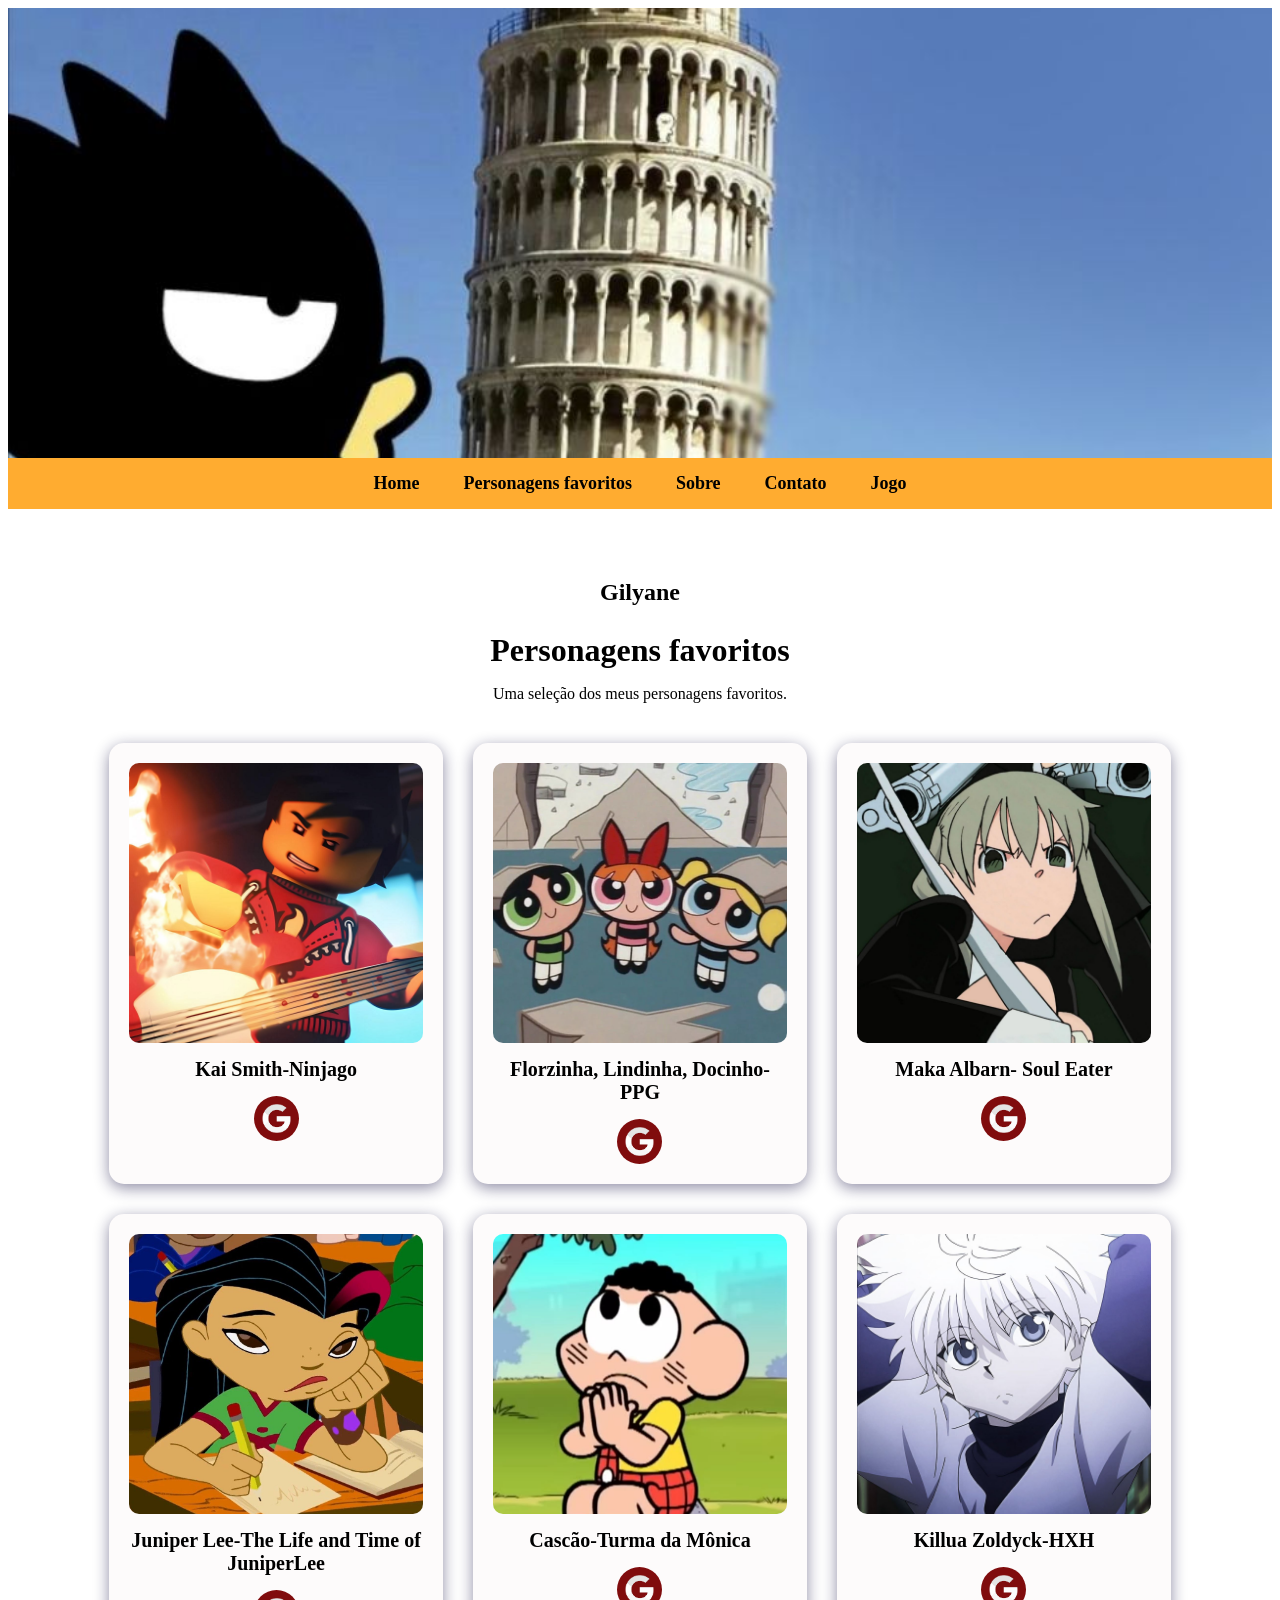
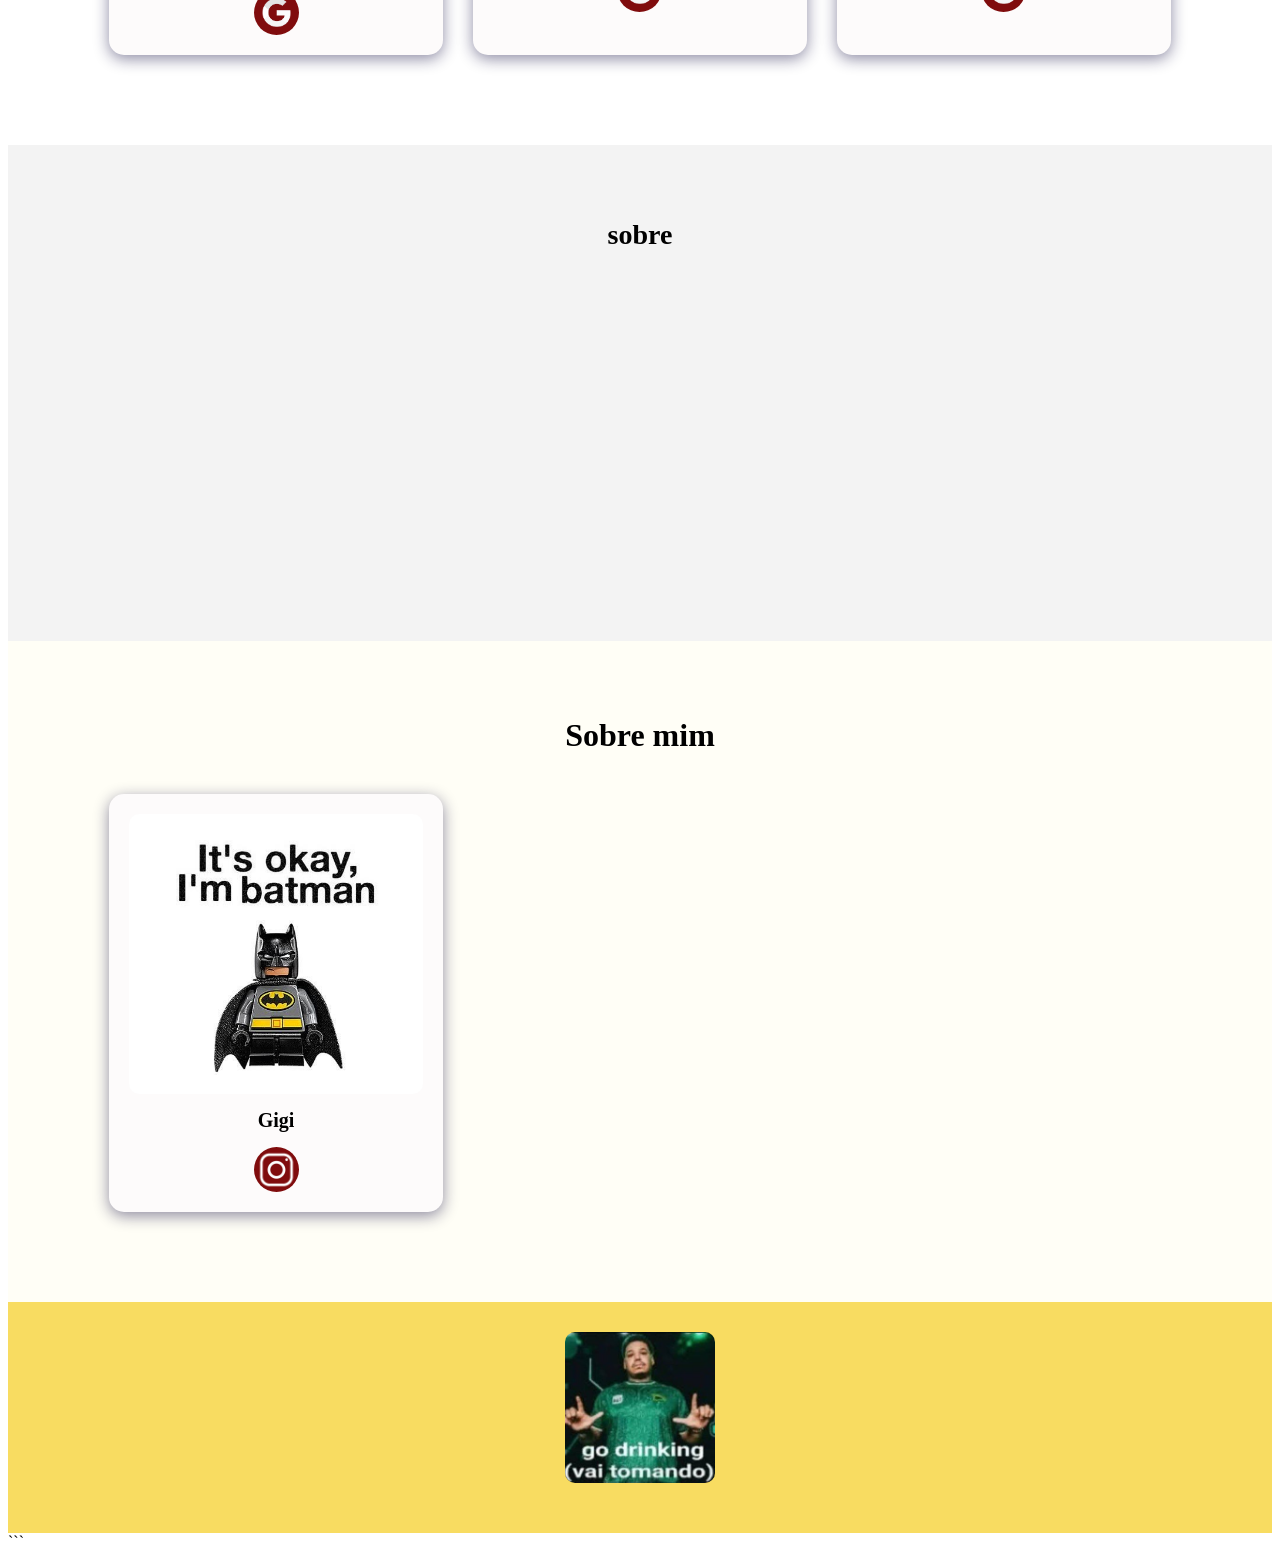
<file: index.html>
<html lang="pt-br">
<head>
<meta charset="UTF-8">

<meta name="viewport" content="width=device-width, initial-scale=1.0">

<title>Pagina Pessoal</title>
<link rel="stylesheet" href="style.css">
</head>

<body>

<!-- CABEÇALHO -->
<header class="cabecalho-itens">

    <div class="sociais">
      
    </div>

</header>

<!-- BANNER -->
<section class="banner1" id="inicio">

    <img class="escola-image" src="batzu.jpg" alt="Banner da Escola">

</section>


<!-- MENU DE NAVEGAÇÃO -->
<nav class="menu-navegacao">
    <ul>
        <li><a href="index.html">Home</a></li>
        <li><a href="personagens.html">Personagens favoritos</a></li>
        <li><a href="sobre.html">Sobre</a></li>
        <li><a href="contato.html">Contato</a></li>
         <li><a href="jogo.html">Jogo</a></li>
    </ul>
</nav>



<!-- PERSONAGEM -->
<section class="estudante" id="personagens">
    <h1 class="titulo_site">Gilyane</h1>

    <h1 class="estudante_titulo">Personagens favoritos</h1>

    <p>Uma seleção dos meus personagens favoritos.</p>

    <div class="estudantes_todos">

        <!-- PERSONAGEM-->
        <div class="estudante-div">

            <img class="estudante-imagem" src="kai.jpg"
            alt="Kai Smith-Ninjago">

            <h3 class="estudante-nome">Kai Smith-Ninjago</h3>

            <a href="https://share.google/A4FbrHWIhEy4CmUdc">
                <img class="estudante-icone" src="google.jpg"
                alt="Link para o filme">
            </a>

        </div>


        <!-- PERSONAGEM-->
        <div class="estudante-div">

            <img class="estudante-imagem" src="ppg.jpg"
            alt="Spider Man 2012">

            <h3 class="estudante-nome">Florzinha, Lindinha, Docinho- PPG</h3>

            <a href="https://share.google/thRbnz1w2OkeQ7T91">
                <img class="estudante-icone" src="google.jpg"
                alt="Link para o filme">
            </a>

        </div>


        <!-- PERSONAGEM -->
        <div class="estudante-div">

            <img class="estudante-imagem" src="maka.jpg"
            alt="maka albarn">

            <h3 class="estudante-nome">Maka Albarn- Soul Eater</h3>

            <a href="https://share.google/HpGAwZExRpMKB2QyK">
                <img class="estudante-icone" src="google.jpg"
                alt="Link para a personagem">
            </a>

        </div>


        <!--PERSONAGEM -->
        <div class="estudante-div">

            <img class="estudante-imagem" src="juniper.jpg"
            alt="Coraline">

            <h3 class="estudante-nome">Juniper Lee-The Life and Time of JuniperLee</h3>

            <a href="https://share.google/z60HszYDfX2KoFL7F">
                <img class="estudante-icone" src="google.jpg"
                alt="Link para o personagem">
            </a>

        </div>


        <!-- PERSONAGEM -->
        <div class="estudante-div">

            <img class="estudante-imagem" src="cascão.jpg"
            alt="Piratas do Caribe">

            <h3 class="estudante-nome">Cascão-Turma da Mônica</h3>

            <a href="https://share.google/ueJJYZG5UcIuP3Q2Q">
                <img class="estudante-icone" src="google.jpg"
                alt="Link para o filme">
            </a>

        </div>


        <!-- FILME 6 -->
        <div class="estudante-div">

            <img class="estudante-imagem" src="killua.jpg"
            alt="Valente">

            <h3 class="estudante-nome">Killua Zoldyck-HXH</h3>

            <a href="https://share.google/MIteX4fcgYHxg4cXA">
                <img class="estudante-icone" src="google.jpg"
                alt="Link para o filme">
            </a>

        </div>

    </div>

</section>


<!-- VÍDEO -->
<section class="container-video">

    <h2 class="titulo-video">sobre</h2>

    <iframe
        width="560"
        height="315"
        src="https://www.youtube.com/embed/F9BC-Z1kGa4?si=ESoITe9uAh1l0OG2"
        title="YouTube video player"
        frameborder="0"
        allow="accelerometer; autoplay; clipboard-write; encrypted-media; gyroscope; picture-in-picture; web-share"
        referrerpolicy="strict-origin-when-cross-origin"
        allowfullscreen>
    </iframe>

</section>


<!-- SEÇÃO SOBRE -->
<section class="estudante" id="sobre">

    <h1 class="estudante_titulo">Sobre mim</h1>

    <div class="estudantes_todos">

        <div class="estudante-div">

            <img class="estudante-imagem" src="batman.jpg"
            alt="Gigi">

            <h3 class="estudante-nome">Gigi</h3>

            <a href="https://www.instagram.com/cottenzskyes/tagged/">
                <img class="estudante-icone" src="insta.jpg"
                alt="Instagram">
            </a>
       
        </div>
      
    </div>

</section>


<!-- RODAPÉ -->
<footer class="escola" id="contato">

    <img class="logo_rodape" src="vaitomando.jpg"
    alt="Logo da Escola">

    <h2 class="escola-título">
        <a class="link" href=""></a>
    </h2>

    <p></p>

</footer>

</body>
</html>
```
</file>
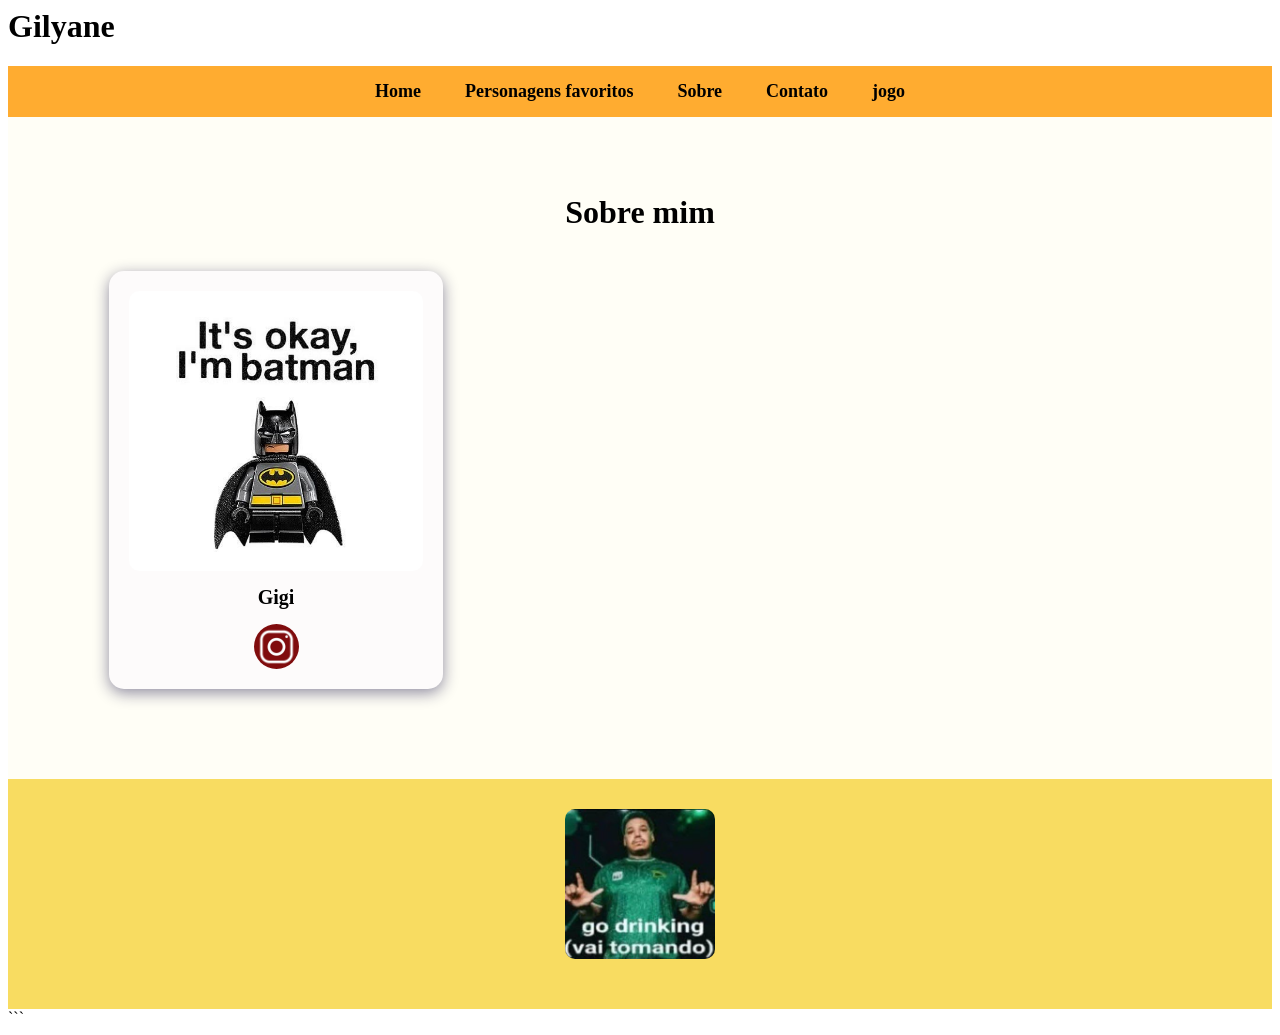
<file: contato.html>
<html lang="pt-br">
<head>
<meta charset="UTF-8">

<meta name="viewport" content="width=device-width, initial-scale=1.0">

<title>Pagina Pessoal</title>
<link rel="stylesheet" href="style.css">
</head>

<body>

<!-- CABEÇALHO -->
<header class="cabecalho-itens">



    <h1 class="titulo_site">Gilyane</h1>

    <div class="sociais">
      
    </div>

</header>


<!-- MENU DE NAVEGAÇÃO -->
<nav class="menu-navegacao">
    <ul>
        <li><a href="index.html">Home</a></li>
        <li><a href="personagens.html">Personagens favoritos</a></li>
        <li><a href="sobre.html">Sobre</a></li>
        <li><a href="contato.html">Contato</a></li>
        <li><a href="jogo.html">jogo</a></li>
    </ul>
</nav>

<!-- SEÇÃO SOBRE -->
<section class="estudante" id="sobre">

    <h1 class="estudante_titulo">Sobre mim</h1>

    <div class="estudantes_todos">

        <div class="estudante-div">

            <img class="estudante-imagem" src="batman.jpg"
            alt="Gigi">

            <h3 class="estudante-nome">Gigi</h3>

            <a href="https://www.instagram.com/cottenzskyes/tagged/">
                <img class="estudante-icone" src="insta.jpg"
                alt="Instagram">
            </a>

        </div>

    </div>

</section>


<!-- RODAPÉ -->
<footer class="escola" id="contato">

    <img class="logo_rodape" src="vaitomando.jpg"
    alt="Logo da Escola">

    <h2 class="escola-título">
        <a class="link" href=""></a>
    </h2>

    <p></p>

</footer>

</body>
</html>
```
</file>
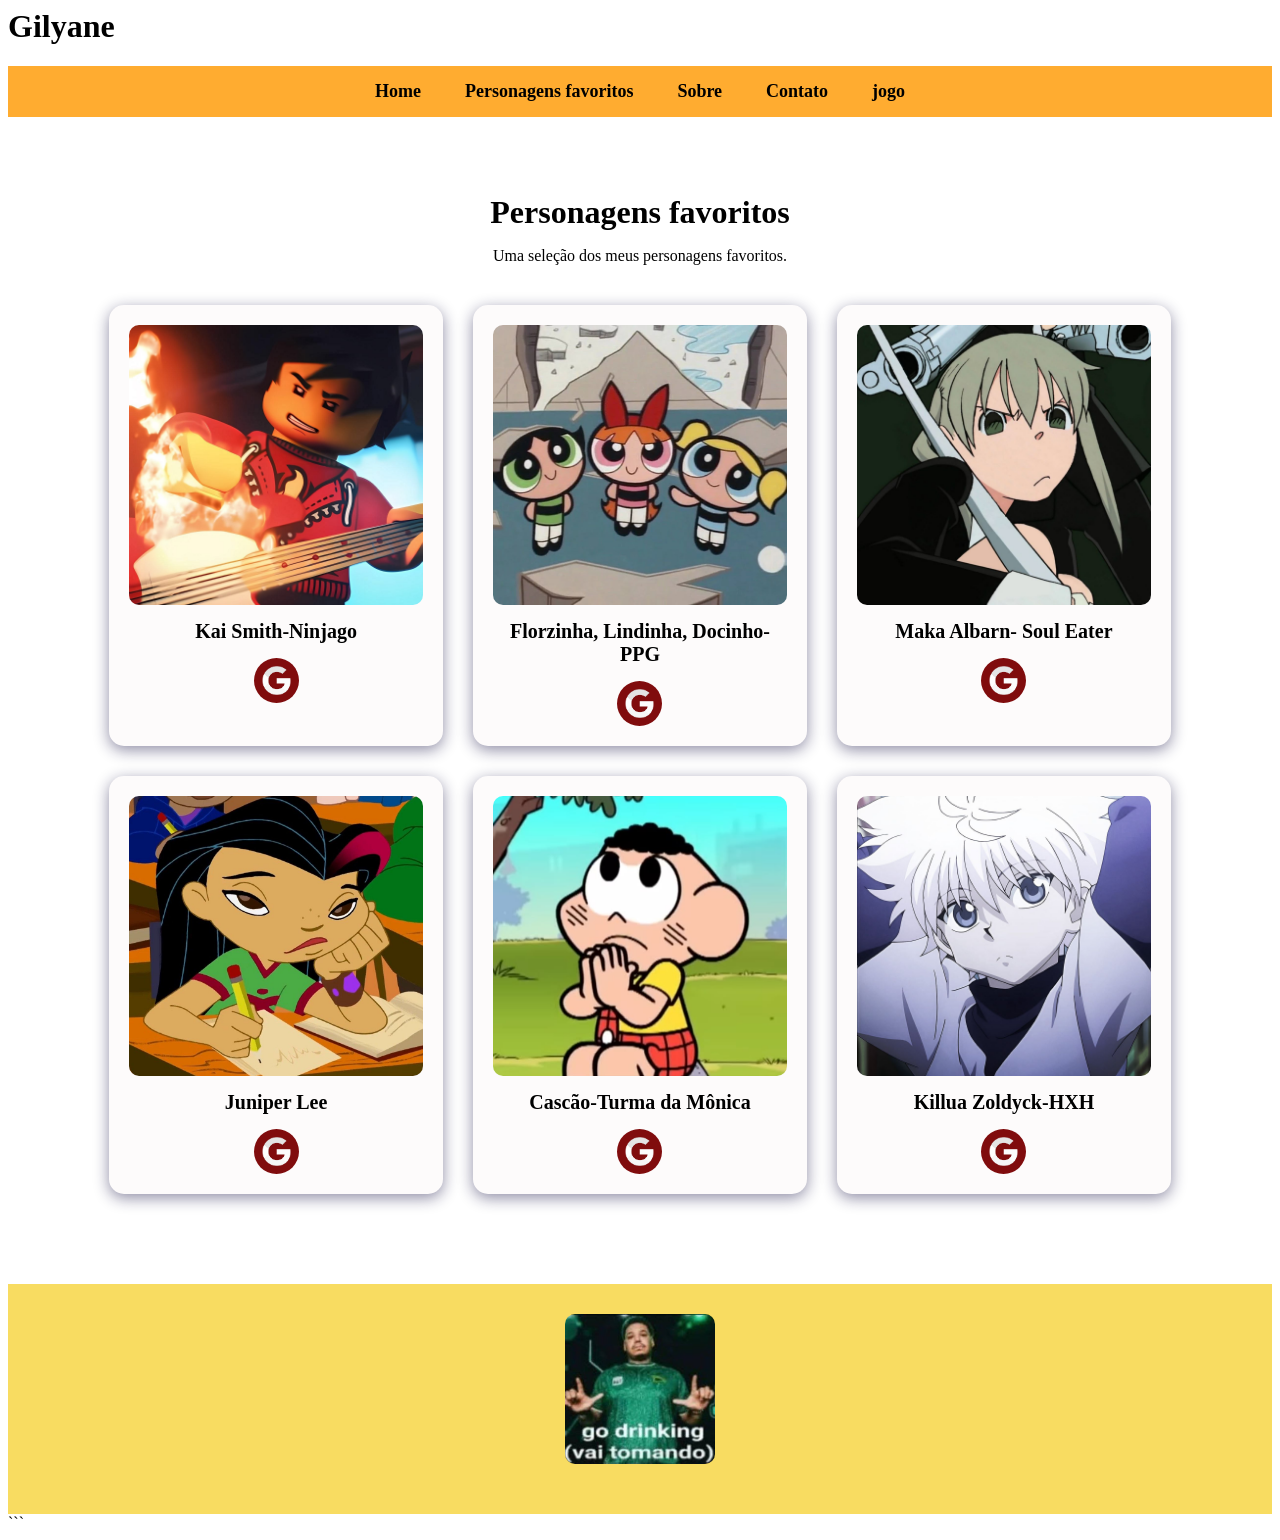
<file: personagens.html>
<html lang="pt-br">
<head>
<meta charset="UTF-8">

<meta name="viewport" content="width=device-width, initial-scale=1.0">

<title>Pagina Pessoal</title>
<link rel="stylesheet" href="style.css">
</head>

<body>

<!-- CABEÇALHO -->
<header class="cabecalho-itens">



    <h1 class="titulo_site">Gilyane</h1>

    <div class="sociais">
      
    </div>

</header>


<!-- MENU DE NAVEGAÇÃO -->
<nav class="menu-navegacao">
    <ul>
        <li><a href="index.html">Home</a></li>
        <li><a href="personagens.html">Personagens favoritos</a></li>
        <li><a href="sobre.html">Sobre</a></li>
        <li><a href="contato.html">Contato</a></li>
        <li><a href="jogo.html">jogo</a></li>
    </ul>
</nav>


<!-- SEÇÃO FILMES -->
<section class="estudante" id="personagens">

    <h1 class="estudante_titulo">Personagens favoritos</h1>

    <p>Uma seleção dos meus personagens favoritos.</p>

    <div class="estudantes_todos">

        <!-- FILME 1 -->
        <div class="estudante-div">

            <img class="estudante-imagem" src="kai.jpg"
            alt="Kai Smith-Ninjago">

            <h3 class="estudante-nome">Kai Smith-Ninjago</h3>

            <a href="https://share.google/A4FbrHWIhEy4CmUdc">
                <img class="estudante-icone" src="google.jpg"
                alt="Link para o filme">
            </a>

        </div>


        <!-- FILME 2 -->
        <div class="estudante-div">

            <img class="estudante-imagem" src="ppg.jpg"
            alt="Spider Man 2012">

            <h3 class="estudante-nome">Florzinha, Lindinha, Docinho- PPG</h3>

            <a href="https://share.google/thRbnz1w2OkeQ7T91">
                <img class="estudante-icone" src="google.jpg"
                alt="Link para o filme">
            </a>

        </div>


        <!-- FILME 3 -->
        <div class="estudante-div">

            <img class="estudante-imagem" src="maka.jpg"
            alt="maka albarn">

            <h3 class="estudante-nome">Maka Albarn- Soul Eater</h3>

            <a href="https://share.google/HpGAwZExRpMKB2QyK">
                <img class="estudante-icone" src="google.jpg"
                alt="Link para a personagem">
            </a>

        </div>


        <!-- FILME 4 -->
        <div class="estudante-div">

            <img class="estudante-imagem" src="juniper.jpg"
            alt="Coraline">

            <h3 class="estudante-nome">Juniper Lee</h3>

            <a href="https://share.google/z60HszYDfX2KoFL7F">
                <img class="estudante-icone" src="google.jpg"
                alt="Link para o personagem">
            </a>

        </div>


        <!-- FILME 5 -->
        <div class="estudante-div">

            <img class="estudante-imagem" src="cascão.jpg"
            alt="Piratas do Caribe">

            <h3 class="estudante-nome">Cascão-Turma da Mônica</h3>

            <a href="https://share.google/ueJJYZG5UcIuP3Q2Q">
                <img class="estudante-icone" src="google.jpg"
                alt="Link para o filme">
            </a>

        </div>


        <!-- FILME 6 -->
        <div class="estudante-div">

            <img class="estudante-imagem" src="killua.jpg"
            alt="Valente">

            <h3 class="estudante-nome">Killua Zoldyck-HXH</h3>

            <a href="https://share.google/MIteX4fcgYHxg4cXA">
                <img class="estudante-icone" src="google.jpg"
                alt="Link para o filme">
            </a>

        </div>

    </div>

</section>


<!-- RODAPÉ -->
<footer class="escola" id="contato">

    <img class="logo_rodape" src="vaitomando.jpg"
    alt="Logo da Escola">

    <h2 class="escola-título">
        <a class="link" href=""></a>
    </h2>

    <p></p>

</footer>

</body>
</html>
```
</file>
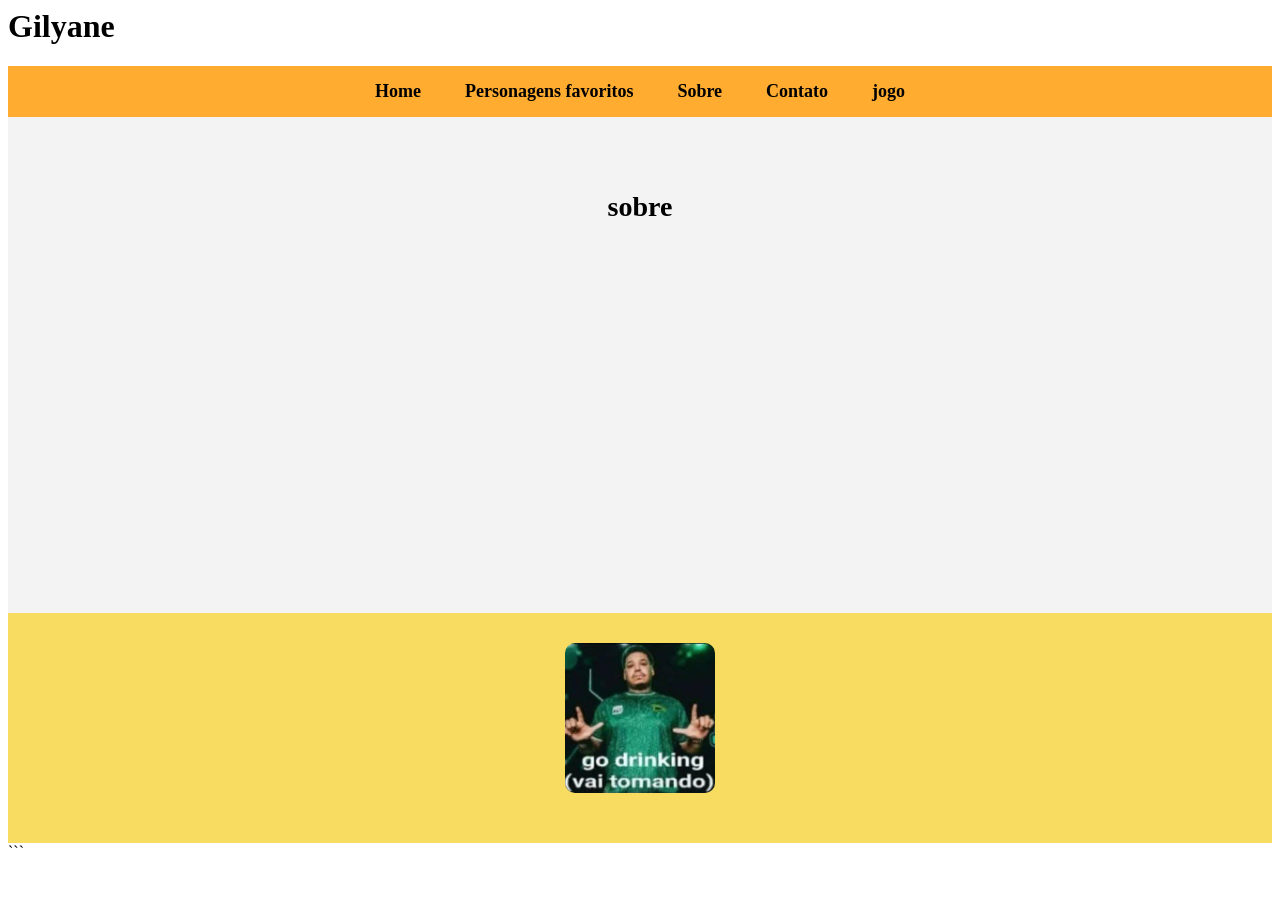
<file: sobre.html>
<html lang="pt-br">
<head>
<meta charset="UTF-8">

<meta name="viewport" content="width=device-width, initial-scale=1.0">

<title>Pagina Pessoal</title>
<link rel="stylesheet" href="style.css">
</head>

<body>

<!-- CABEÇALHO -->
<header class="cabecalho-itens">



    <h1 class="titulo_site">Gilyane</h1>

    <div class="sociais">
      
    </div>

</header>


<!-- MENU DE NAVEGAÇÃO -->
<nav class="menu-navegacao">
    <ul>
        <li><a href="index.html">Home</a></li>
        <li><a href="personagens.html">Personagens favoritos</a></li>
        <li><a href="sobre.html">Sobre</a></li>
        <li><a href="contato.html">Contato</a></li>
        <li><a href="jogo.html">jogo</a></li>
    </ul>
</nav>

<!-- VÍDEO -->
<section class="container-video">

    <h2 class="titulo-video">sobre</h2>

    <iframe
        width="560"
        height="315"
        src="https://www.youtube.com/embed/F9BC-Z1kGa4?si=ESoITe9uAh1l0OG2"
        title="YouTube video player"
        frameborder="0"
        allow="accelerometer; autoplay; clipboard-write; encrypted-media; gyroscope; picture-in-picture; web-share"
        referrerpolicy="strict-origin-when-cross-origin"
        allowfullscreen>
    </iframe>

</section>



<!-- RODAPÉ -->
<footer class="escola" id="contato">

    <img class="logo_rodape" src="vaitomando.jpg"
    alt="Logo da Escola">

    <h2 class="escola-título">
        <a class="link" href=""></a>
    </h2>

    <p></p>

</footer>

</body>
</html>
```
</file>
<file: style.css>
.menu-navegacao {
    background-color: #ffac30;
    padding: 15px;
    text-align: center;
}

.menu-navegacao ul {
    list-style: none;
    margin: 0;
    padding: 0;
}

.menu-navegacao li {
    display: inline-block;
    margin: 0 20px;
}

.menu-navegacao a {
    color: rgb(0, 0, 0);
    text-decoration: none;
    font-size: 18px;
    font-weight: bold;
    transition: 0.3s;
}

.menu-navegacao a:hover {
    color: #fffde9;
}



.banner1 {
    width: 100%;
    text-align: center;
    overflow: hidden;
}

.banner1 img {
    width: 100%;
    max-height: 450px;
    object-fit: cover;
}


.estudante {
    padding: 50px 8%;
    text-align: center;
}

.estudante_titulo {
    font-size: 32px;
    margin-bottom: 10px;
}


/* Grade dos filmes */

.estudantes_todos {
    display: grid;
    grid-template-columns: repeat(3, 1fr);
    gap: 30px;
    max-width: 1100px;
    margin: 40px auto;
}



.estudante-div {
    background-color: #fdfbfb;
    border-radius: 15px;
    padding: 20px;
    box-shadow: 0 4px 15px rgba(20, 14, 66, 0.473);
    transition: 0.3s;
}

.estudante-div:hover {
    transform: translateY(-8px);
    box-shadow: 0 8px 20px rgba(14, 21, 54, 0.603);
}


.estudante-imagem {
    width: 100%;
    height: 280px;
    object-fit: cover;
    border-radius: 10px;
}



.estudante-nome {
    font-size: 20px;
    margin: 15px 0;
}


/* Ícone/link */

.estudante-icone {
    width: 45px;
    height: 45px;
    object-fit: cover;
    border-radius: 50%;
    transition: 0.3s;
}

.estudante-icone:hover {
    transform: scale(1.15);
}

.container-video {
    padding: 50px 20px;
    text-align: center;
    background-color: #f3f3f3;
}

.titulo-video {
    font-size: 28px;
    margin-bottom: 25px;
}

.container-video iframe {
    max-width: 100%;
    border-radius: 15px;
}


/* =========================================
   SEÇÃO SOBRE
========================================= */

#sobre {
    background-color: #fffef6;
}


/* =========================================
   RODAPÉ
========================================= */

.escola {
    text-align: center;
    padding: 30px;
    background-color: #f8dc61;
    color: rgb(247, 230, 78);
}

.logo_rodape {
    max-width: 150px;
    border-radius: 10px;
}


/* =========================================
   RESPONSIVIDADE
   Para celulares
========================================= */

@media (max-width: 800px) {

    .estudantes_todos {
        grid-template-columns: repeat(2, 1fr);
    }

    .menu-navegacao li {
        margin: 8px;
    }

}


@media (max-width: 500px) {

    .estudantes_todos {
        grid-template-columns: 1fr;
    }

    .menu-navegacao li {
        display: block;
        margin: 12px;
    }

    .estudante {
        padding: 40px 20px;
    }

}

.dino-game-container {
  position: relative;
  width: 100%;
  max-width: 600px;
  margin: 20px auto;
  text-align: center;
  font-family: monospace, sans-serif;
  user-select: none;
}

.dino-game-header {
  display: flex;
  justify-content: flex-end;
  margin-bottom: 8px;
}

#fullscreen-btn {
  background-color: #535353;
  color: #fff;
  border: none;
  padding: 6px 12px;
  font-size: 12px;
  cursor: pointer;
  border-radius: 4px;
}

#fullscreen-btn:hover {
  background-color: #333;
}

#dinoCanvas {
  background-color: #f7f7f7;
  border: 1px solid #ccc;
  display: block;
  margin: 0 auto;
}

/* Estilos para o modo Tela Cheia */
.dino-game-container:fullscreen {
  width: 100vw;
  height: 100vh;
  max-width: none;
  background-color: #f7f7f7;
  display: flex;
  flex-direction: column;
  align-items: center;
  justify-content: center;
  margin: 0;
}

.dino-game-container:fullscreen #dinoCanvas {
  border: none;
}
</file>
